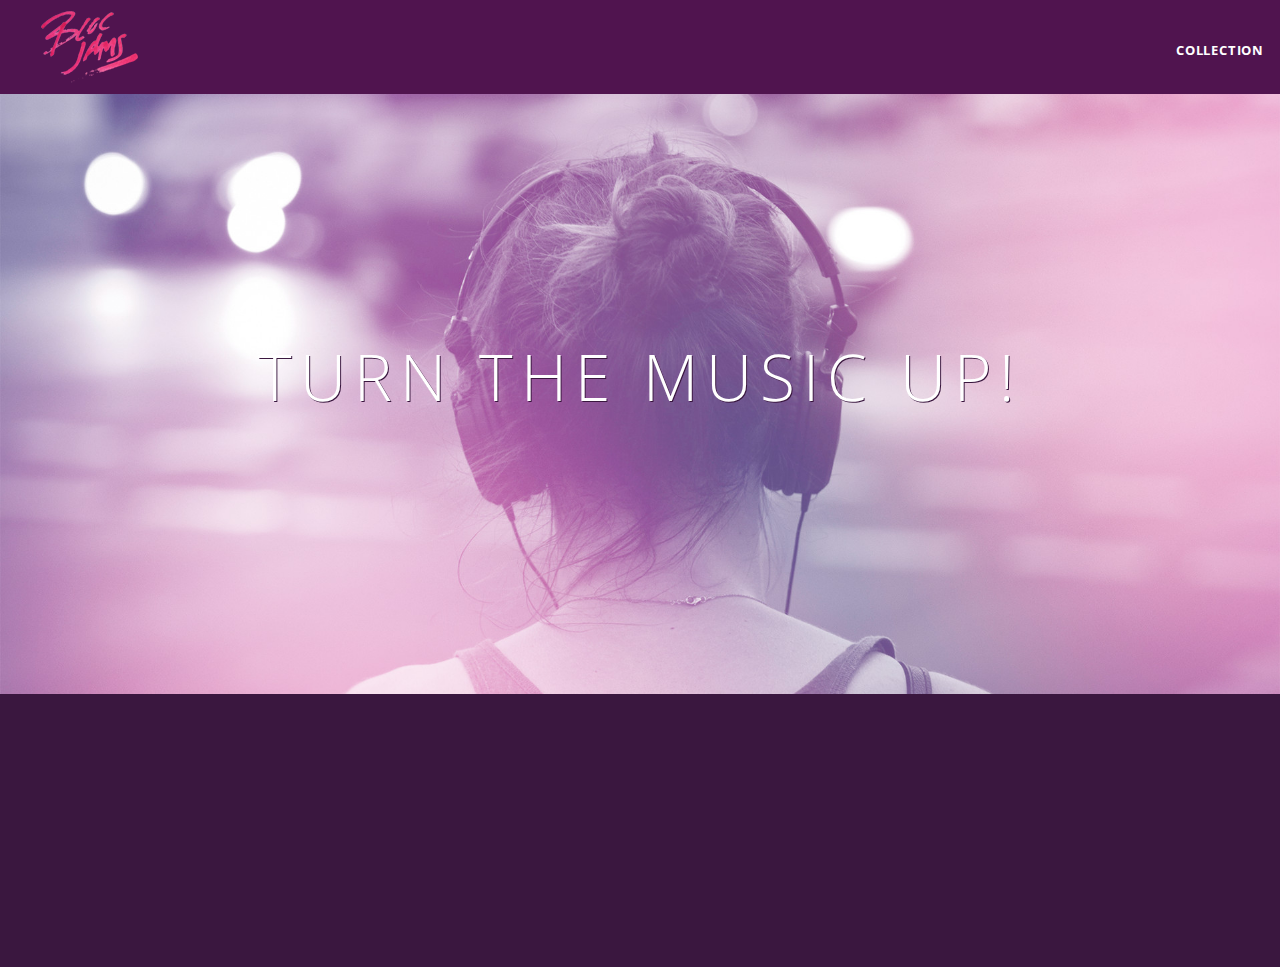
<file: index.html>
<!DOCTYPE html>
 <html>
     <head>
         <title>Bloc Jams</title>
         <meta name="viewport" content="width=device-width, initial-scale=1">
         <link rel="stylesheet" type="text/css" href="http://fonts.googleapis.com/css?family=Open+Sans:400,800,600,700,300">
         <link rel="stylesheet" type="text/css" href="http://code.ionicframework.com/ionicons/2.0.1/css/ionicons.min.css">
         <link rel="stylesheet" type="text/css" href="styles/normalize.css">
         <link rel="stylesheet" type="text/css" href="styles/main.css">
         <link rel="stylesheet" type="text/css" href="styles/landing.css">
     </head>
     
     <body class="landing">
         <nav class="navbar">
             <a href="index.html" class="logo">
             <img src="assets/images/bloc_jams_logo.png" alt="bloc jams logo">
            </a>
            <div class="links-container">
             <a href="collection.html" class="navbar-link">collection</a>
            </div>
         </nav>
         
         <section class="hero-content">
             <h1 class="hero-title">Turn the music up!</h1>
         </section>
         
         <section class="selling-points container clearfix">
             <div class="point column third">
                 <span class="ion-music-note"></span>
                 <h5 class="point-title">Choose your music</h5>
                 <p class="point-description">The world is full of music; why should you have to listen to music that someone else chose?</p>
             </div>
             <div class="point column third">
                 <span class="ion-radio-waves"></span>
                 <h5 class="point-title">Unlimited, streaming, ad-free</h5>
                 <p class="point-description">No arbitrary limits. No distractions.</p>
             </div>
             <div class="point column third">
                 <span class="ion-radio-waves"></span>
                 <h5 class="point-title">Mobile enabled</h5>
                 <p class="point-description">Listen to your music on the go. This streaming service is available on all mobile platforms.</p>
             </div>
         </section>
         <script src="https://code.jquery.com/jquery-2.1.3.min.js"></script>
         <script src="scripts/landing.js"></script>
     </body>
 </html>
</file>
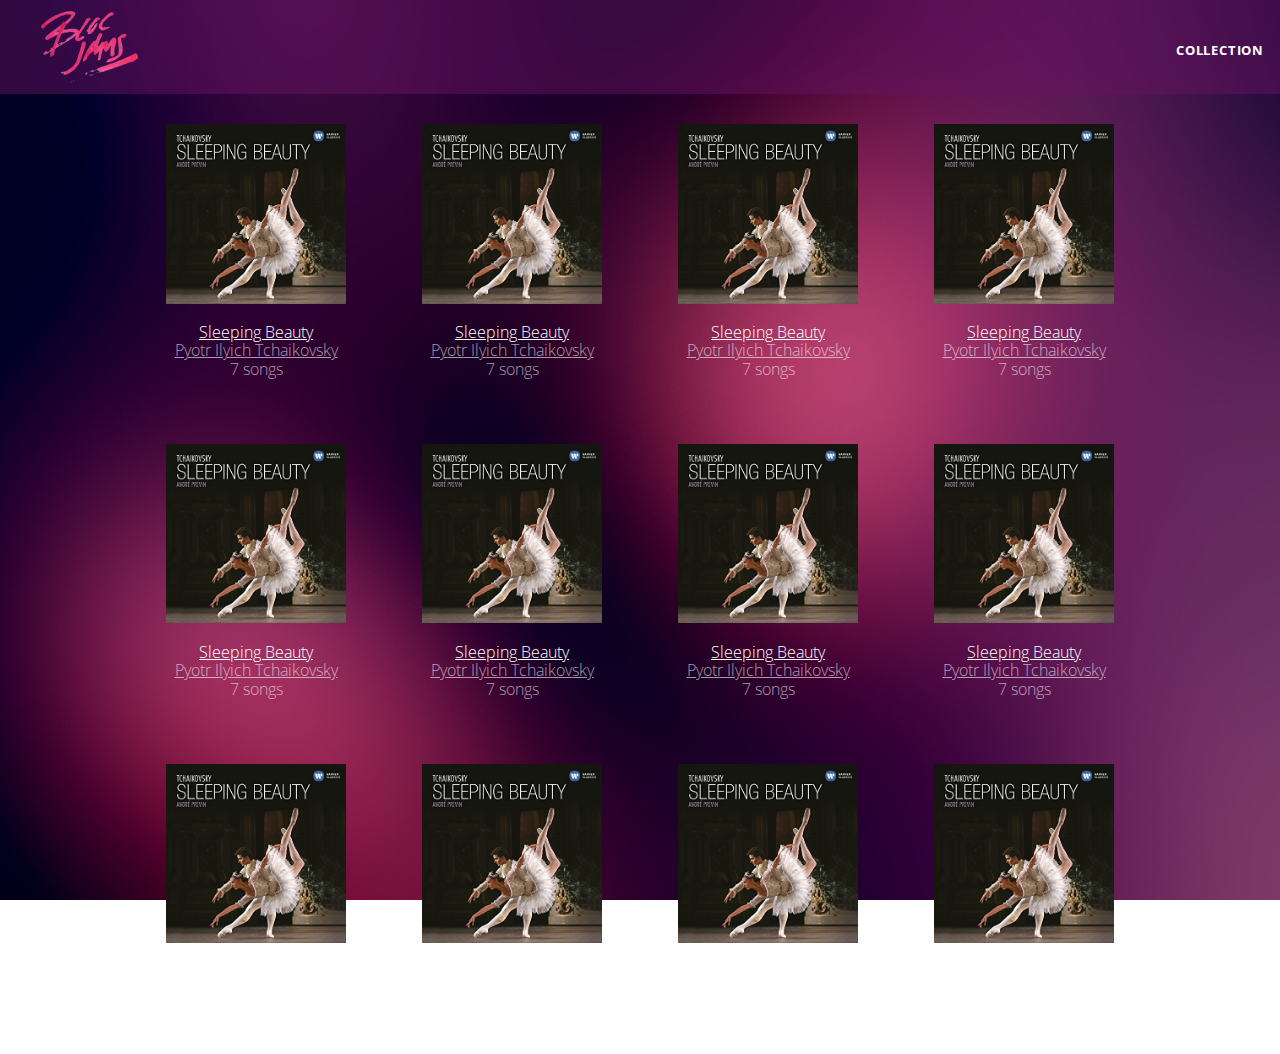
<file: collection.html>
<!DOCTYPE html>
 <html>
     <head>
         <title>Bloc Jams</title>
         <meta name="viewport" content="width=device-width, initial-scale=1">
         <link rel="stylesheet" type="text/css" href="http://fonts.googleapis.com/css?family=Open+Sans:400,800,600,700,300">
         <link rel="stylesheet" type="text/css" href="http://code.ionicframework.com/ionicons/2.0.1/css/ionicons.min.css">
         <link rel="stylesheet" type="text/css" href="styles/normalize.css">
         <link rel="stylesheet" type="text/css" href="styles/main.css">
         <link rel="stylesheet" type="text/css" href="styles/collection.css">
     </head>
     
     <body class="collection">
         <nav class="navbar"> 
             <a href="index.html" class="logo">
                 <img src="assets/images/bloc_jams_logo.png" alt="bloc jams logo">
             </a>
             <div class="links-container">
                 <a href="collection.html" class="navbar-link">collection</a>
             </div>
         </nav>
         <section class="album-covers container clearfix">
         </section>
     <script src="https://code.jquery.com/jquery-2.1.3.min.js"></script>
     <script src="scripts/collection.js"></script>
     </body>
 </html>
</file>
<file: styles/main.css>
*, *::before, *::after {
     -moz-box-sizing: border-box;
     -webkit-box-sizing: border-box;
     box-sizing: border-box;
}

.container {
     margin: 0 auto;
     max-width: 64rem;
 }

.container.narrow {
     max-width: 56rem;
 }

@media (min-width: 640px) {
    html { font-size: 112%; }
    .column {
         float: left;
         padding-left: 1rem;
         padding-right: 1rem;
     }
    .column.full { width: 100%; }
    .column.two-thirds { width: 66.7%; }
    .column.half { width: 50%; }
    .column.third { width: 33.3%; }
    .column.fourth { width: 25%; }
    .column.flow-opposite { float: right; }
 }

@media (min-width: 1024px) {
   html { font-size: 120%; }
 }

html {
    height: 100%;
    font-size: 100%;
}

body {
    font-family: "Open Sans";
    color: white;
    min-height: 100%;
}

.navbar {
    position: relative;
    padding: 0.5rem;
    background-color: rgba(101,18,95,0.5);
    z-index: 1;
}

.navbar .logo {
    position: relative;
    left: 2rem;
    cursor: pointer;
}

.navbar .links-container {
     display: table;
     position: absolute;
     top: 0;
     right: 0;
     height: 100px;
     color: white;
     text-decoration: none;
 }
 
 .links-container .navbar-link {
     display: table-cell;
     position: relative;
     height: 100%;
     padding-left: 1rem;
     padding-right: 1rem;
     vertical-align: middle;
     color: white;
     font-size: 0.8rem;
     letter-spacing: 0.05rem;
     font-weight: 700;
     text-transform: uppercase;
     text-decoration: none;
     cursor: pointer;
 }
 
 .links-container .navbar-link:hover {
     color: rgb(233,50,117);
 }

.clearfix::before,
.clearfix::after {
   content: " ";
   display: table;
}

.clearfix::after {
   clear: both;
}
</file>
<file: styles/landing.css>
body.landing {
    background-color: rgb(58,23,63);
}

.hero-content {
     position: relative;
     min-height: 600px;
     background-image: url(../assets/images/bloc_jams_bg.jpg);
     background-repeat: no-repeat;
     background-position: center center;
     background-size: cover;
 }

.hero-content .hero-title {
     position: absolute;             
     top: 40%;                    
     -webkit-transform: translateY(-50%);
     -moz-transform: translateY(-50%);
     -ms-transform: translateY(-50%);
     transform: translateY(-50%);
     width: 100%;                   
     text-align: center;             
     font-size: 4rem;               
     font-weight: 300;             
     text-transform: uppercase;     
     letter-spacing: 0.5rem;       
     text-shadow: 1px 1px 0px rgb(58,23,63); 
 }

selling-points {
     position: relative;
 }
 
 .point {
     position: relative;
     padding: 2rem;
     text-align: center;
     opacity: 0;
     -webkit-transform: scaleX(0.9) translateY(3rem);
     -moz-transform: scaleX(0.9) translateY(3rem);
     transform: scaleX(0.9) translateY(3rem);
     -webkit-transition: all 0.25s ease-in-out;
     -moz-transition: all 0.25s ease-in-out;
     transition: all 0.25s ease-in-out;
     -webkit-transition-delay: 0.2s;
     -moz-transition-delay: 0.2s;
     transition-delay: 0.2s;
 }
 
 .point .point-title {
     font-size: 1.25rem;
 }
 
 .ion-music-note,
 .ion-radio-waves,
 .ion-iphone {
     color: rgb(233,50,117);
     font-size: 5rem;
 }
</file>
<file: styles/collection.css>
body.collection {
     background-image: url(../assets/images/blurred_backgrounds/blur_bg_2.jpg);
     background-repeat: no-repeat;
     background-attachment: fixed;
     background-position: center center;
     background-size: cover;
 }
 
 .album-covers {
     position: relative;
 }
 
 .collection-album-container {
     position: relative;
     margin-top: 30px;
     margin-bottom: 20px;
     text-align: center;
 }
 
 .collection-album-container .caption {
     margin-top: 10px;
 }
 
 .collection-album-container .caption p {
     font-size: 1rem;
     font-weight: 300;
     color: rgba(255, 255, 255, 0.6);
 }
 
 .collection-album-container .caption p a {
     color: rgba(255, 255, 255, 0.6);
 }
 
 .collection-album-container .caption p a.album-name {
     color: white;
 }
 
 .collection-album-container img {
     width: 80%;
 }
</file>
